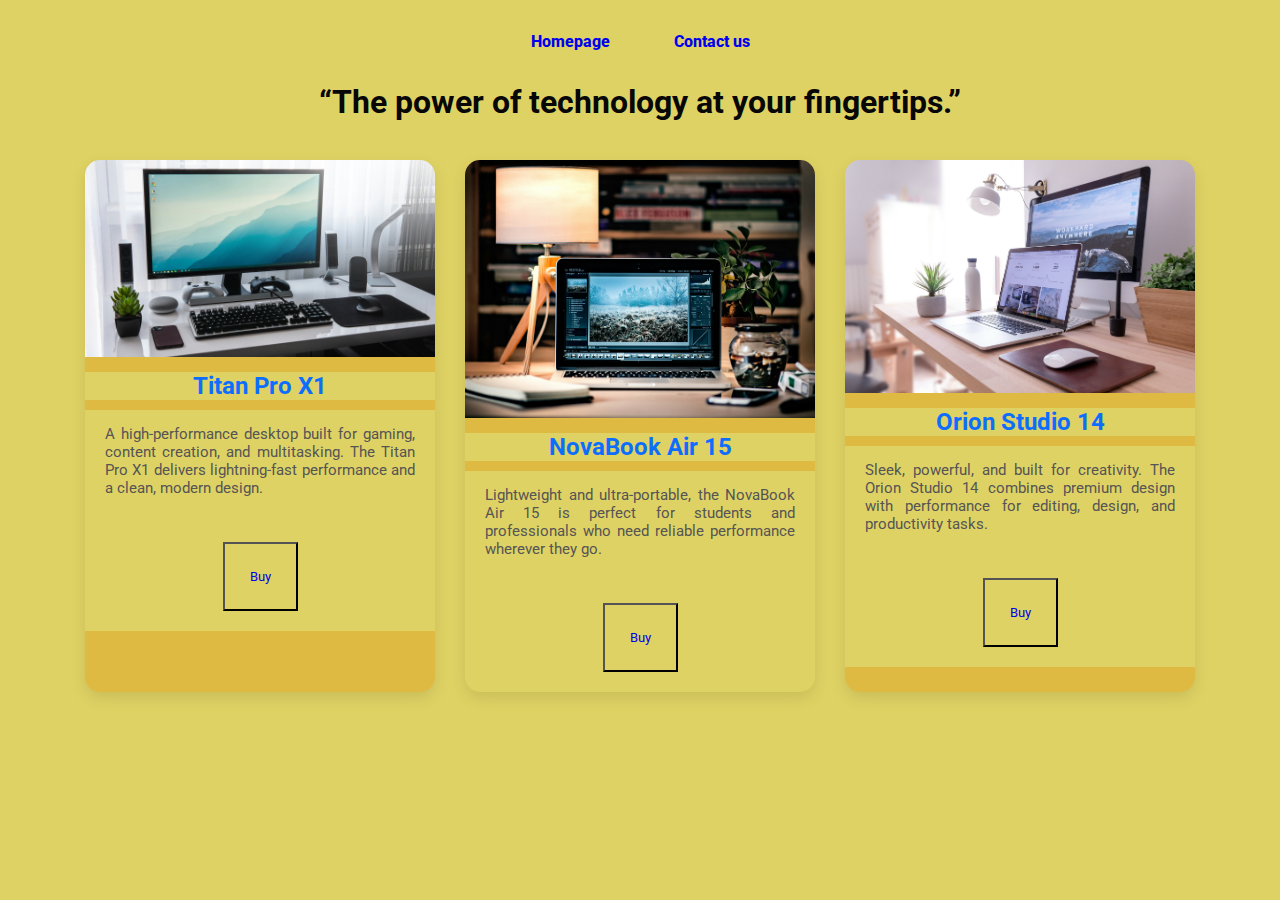
<file: index.html>
<!DOCTYPE html>

<html>

<head>
    <meta charset = "UTF-8">
    <meta name="author" content="Nezic Safet">
    <meta name="viewport" content="width=device-width, inital-scale=1.0">
    <link type="text/css" rel="stylesheet" href="style.css">
    <link rel="preconnect" href="https://fonts.googleapis.com">
<link rel="preconnect" href="https://fonts.gstatic.com" crossorigin>
<link href="https://fonts.googleapis.com/css2?family=Roboto:ital,wght@0,100..900;1,100..900&display=swap" rel="stylesheet">
<title>Tech-shop</title>
</head>

<body>
    <div class="nav-bar">
    <ul>
    <li>
    <a href="index.html">Homepage</a> 
    </li>
    <li>
    <a href="contactus.html">Contact us </a>
    </li>
   
    
    


</ul>

</div>
<h1 id="main-header">“The power of technology at your fingertips.”</h1>
<br>
<div class="product-container">
    <!-- Desktop Computer -->
    <div class="product-card">
      <img src="pictures/computer1.jpg" alt="Titan Pro X1 Desktop Computer">
      <h2>Titan Pro X1</h2>
     
      <p class="desc">
        A high-performance desktop built for gaming, content creation, and multitasking. 
        The Titan Pro X1 delivers lightning-fast performance and a clean, modern design.
      </p>
        <div class="button-edit">
     <button><a href="contactus.html">Buy</a></button>
      </div>
    
    </div>

    <!-- Laptop 1 -->
    <div class="product-card">
      <img src="pictures/computer2.jpg" alt="NovaBook Air 15 Laptop">
      <h2>NovaBook Air 15</h2>
     
      <p class="desc">
        Lightweight and ultra-portable, the NovaBook Air 15 is perfect for students and professionals 
        who need reliable performance wherever they go.
      </p>
        <div class="button-edit">
      <button><a href="contactus.html">Buy</a></button>
      </div>
    </div>
    
    <!-- Laptop 2 -->
    <div class="product-card">
      <img src="pictures/computer3.jpg" alt="Orion Studio 14 Laptop">
      <h2>Orion Studio 14</h2>
     
      <p class="desc">
        Sleek, powerful, and built for creativity. The Orion Studio 14 combines premium design 
        with performance for editing, design, and productivity tasks.
      </p>
      <div class="button-edit">
    <button><a href="contactus.html">Buy</a></button>
      </div>
    </div>
  </div>
<script src="script.js"></script>
</body>



</html>
</file>
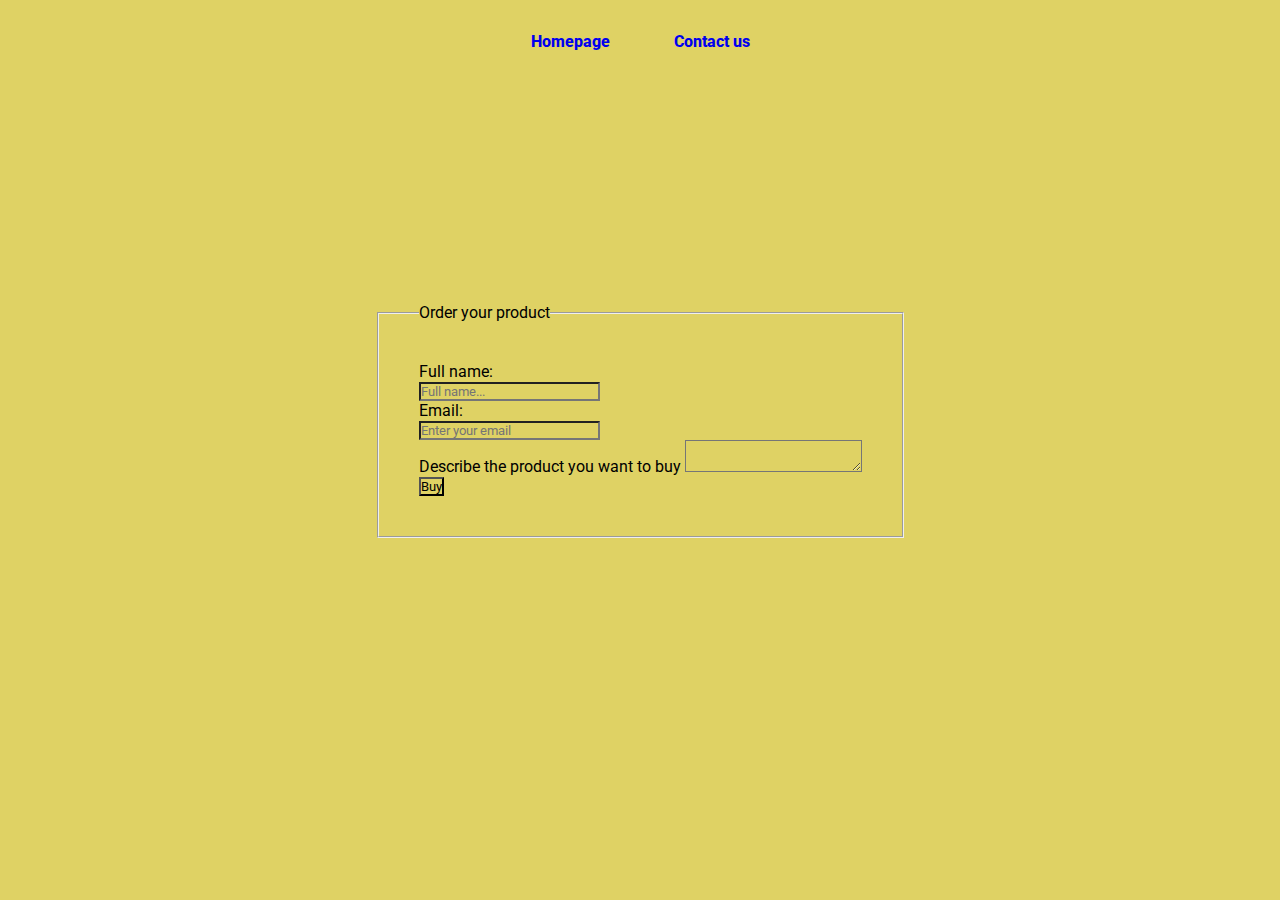
<file: contactus.html>
<!DOCTYPE html>

<html>

<head>
    <meta charset = "UTF-8">
    <meta name="author" content="Nezic Safet">
    <meta name="viewport" content="width=device-width, inital-scale=1.0">
    <link type="text/css" rel="stylesheet" href="style.css">
    <link rel="preconnect" href="https://fonts.googleapis.com">
<link rel="preconnect" href="https://fonts.gstatic.com" crossorigin>
<link href="https://fonts.googleapis.com/css2?family=Roboto:ital,wght@0,100..900;1,100..900&display=swap" rel="stylesheet">
</head>

<body>
    
    <ul>
    <li>
    <a href="index.html">Homepage</a> 
    </li>
    <li>
    <a href="contactus.html">Contact us </a>
    </li>
   
    
    


</ul>
<div class="form-class">
<form title="ORDER" id="order-form" action="contact-form.php" method="post" >
    <fieldset class="fieldset-class">
    <legend>Order your product</legend>
    
    <label for="fname" >Full name:</label> <br>
    <input type="text" id="fname" placeholder="Full name..." class="fname-class"> <br>
    <label for="Email">Email:</label><br>
    <input type="text" id="email" placeholder="Enter your email"> <br>
    <label for="text">Describe the product you want to buy</label>
    <textarea id="product_description"></textarea><br>
    <button onclick="checkName() ,checkEmail()">Buy</button>
    </fieldset>

   </form>
  
</div>
 <script src="script.js"></script>
</body>



    </html>
</file>
<file: style.css>
*{
  margin: 0;
  padding: 0;
  font-family:'Roboto';
  background-color: rgb(223, 210, 100);
}

ul{

    display: flex;
    justify-content: center;
    
    
}
li{
    padding: 2rem;
    list-style: none;
    font-weight: 800;
    
    
}
a{
    text-decoration: none;
    
}
a:hover{
  background-color: green;
  color: white;
}
a:active{
background-color: green;
  color: white;
}

.form-class{
    display: flex;
    justify-content: center;
    padding: 20px;
}
#order-form{
    padding: 20px;
    margin: 20px;
}

.fieldset-class{
    margin: 10rem;
    padding: 2.5rem;
}
.fname-class:active{
color: yellow;
background-color: red;

}
#main-header{
  text-align: center;
  color: rgb(7, 7, 7);
}
.product-container {
  display: flex;
  flex-wrap: wrap;
  justify-content: center;
  gap: 30px;
  padding: 20px;
}

.product-card {
  background-color: #dfba42;
  border-radius: 15px;
  box-shadow: 0 6px 15px rgba(0, 0, 0, 0.1);
  max-width: 350px;
  text-align: left;
  transition: transform 0.3s, box-shadow 0.3s;
  overflow: hidden;
}

.product-card:hover {
  transform: translateY(-5px);
  box-shadow: 0 10px 20px rgba(0, 0, 0, 0.15);
}

.product-card img {
  width: 100%;
  height: auto;
  display: block;
}

.product-card h2 {
  text-align: center;
  margin: 15px 0 10px;
  color: #0d6efd;
}





.product-card .desc {
  padding: 15px 20px 25px;
  font-size: 0.95em;
  color: #555;
  text-align: justify;
}

.button-edit{
display: flex;
  justify-content: center;
  padding: 20px;

}
.button-edit button{
  padding: 25px;
}
</file>
